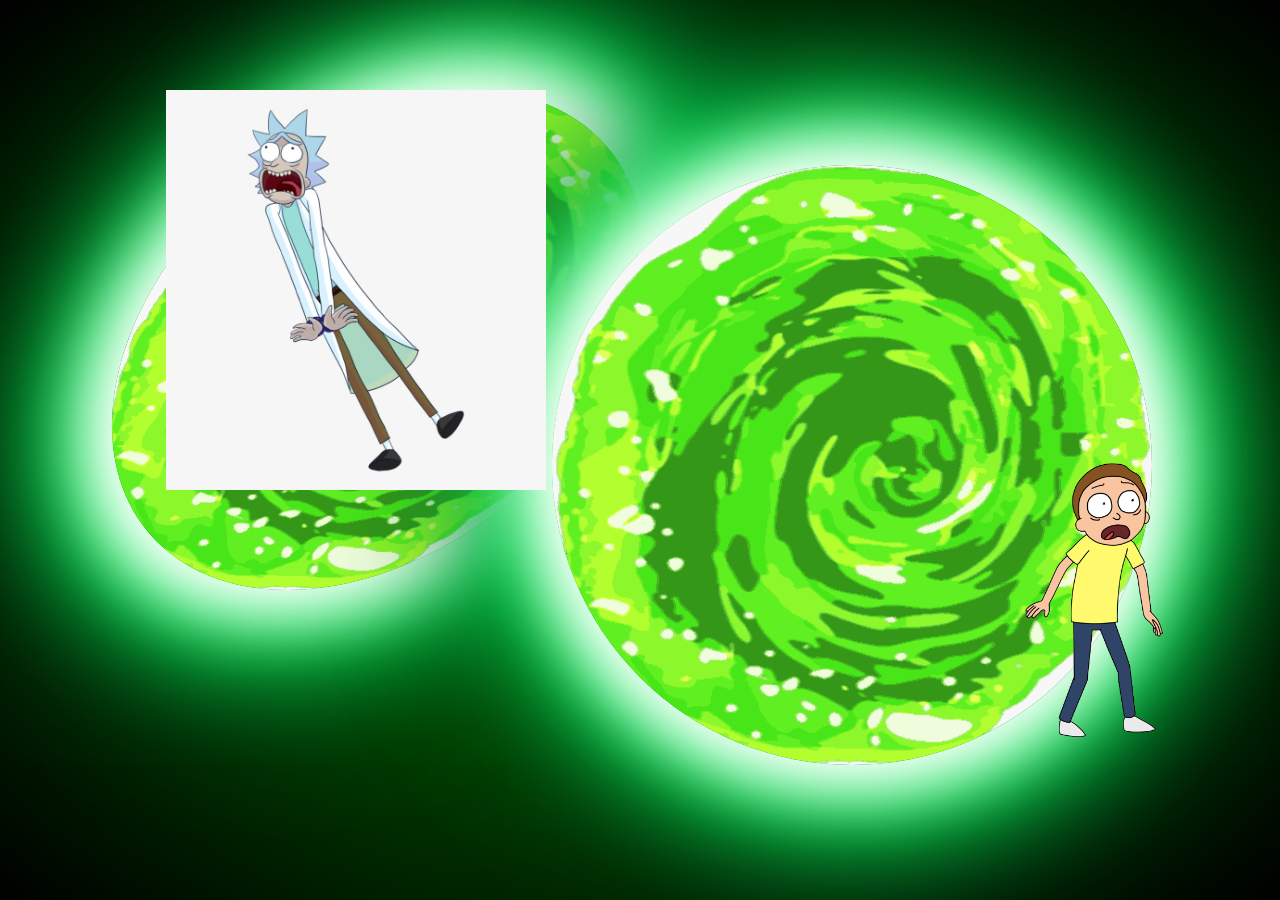
<file: index.html>
<!DOCTYPE html>
<html lang="en">
<head>
    <meta charset="UTF-8">
    <meta http-equiv="X-UA-Compatible" content="IE=edge">
    <meta name="viewport" content="width=device-width, initial-scale=1.0">
    <title>Animation</title>
    <link rel="stylesheet" href="css/reset.css">
    <link rel="stylesheet" href="css/styles.css">
</head>
<body>
    <div class="background">
        <img class="portal-one" src="images/portal.png" alt="portal-image">
        <img class="portal-two" src="images/portal.png" alt="portal-image">
        <img class="rick" src="images/rick.png" alt="rick-image">
        <img class="morty" src="images/morty.png" alt="">
    </div>
</body>
</html>
</file>
<file: css/styles.css>
html, body {
    height: 100%;
}

/* background gradient */

.background {
    width: 100vw;
    height: 100vh;
    background-image: radial-gradient(green, black);
    position: relative;
}

/* portal element */

.portal-one {
    height: 500px;
    width: 500px;
    position: absolute;
    top: 10%;
    left: 10%;
    animation: rotation 250ms infinite;  
    transform: skew(-20deg);
    border-radius: 80%;
    box-shadow: 0 0 60px 30px #fff,
    2px 0 100px 60px rgb(0, 255, 85),
    2px 0 140px 90px rgb(10, 107, 51);
    z-index: 1;
}

.portal-two {
    height: 600px;
    width: 600px;
    position: absolute;
    right: 10%;
    bottom: 15%;
    animation: rotation 550ms infinite;  
    border-radius: 80%;
    box-shadow: 0 0 60px 30px #fff,
    2px 0 100px 60px rgb(0, 255, 85),
    2px 0 140px 90px rgb(10, 107, 51);
    z-index: 1;
}

/* rick element */

.rick {
    position: absolute;
    height: 400px;
    top: 10%;
    left: 13%;
    z-index: 2;
    animation: rick 700ms infinite forwards;
    transition-timing-function: cubic-bezier(0.075, 0.82, 0.165, 1);
}

.morty {
    position: absolute;
    height: 300px;
    left: 75%;
    top: 50%;
    z-index: 2;
    animation: morty 750ms infinite forwards;
    transition-timing-function: cubic-bezier(0.075, 0.42, 0.165, 1);
}

.spaceship {
    height: 50px;
    width: 100px;
    position: absolute;
    top: 0;
    left: 0;
    animation: flying 10s infinite forwards;
}
/* portal keyframe animation */

@keyframes rotation {
    0% {transform: rotate(0deg)}
    10% {transform: rotate(36deg)}
    20% {transform: rotate(72deg)}
    30% {transform: rotate(108deg)}
    40% {transform: rotate(144deg)}
    50% {transform: rotate(180deg)}
    60% {transform: rotate(216deg)}
    70% {transform: rotate(252deg)}
    80% {transform: rotate(288deg)}
    90% {transform: rotate(324deg)}
    100% {transform: rotate(360deg)}
}

@keyframes rick {
    0% {
        height: 400px;
        top: 12%;
        left: 14%;
    }
    100% {
        height: 400px;
        left: 65%;
        top: 40%;
    }    
}

@keyframes morty {
    0% {
        height: 300px;
        left: 75%;
        top: 50%;
    }
    100% {
        height: 300px;
        top: 15%;
        left: 15%;
    }   
}

@keyframes flying {
    0% {
        top: 0;
        left: 0;
    }

    100% {
        height: 550px;
        width: 500px;
        top: 40%;
        left: 70%;
    }
}
</file>
